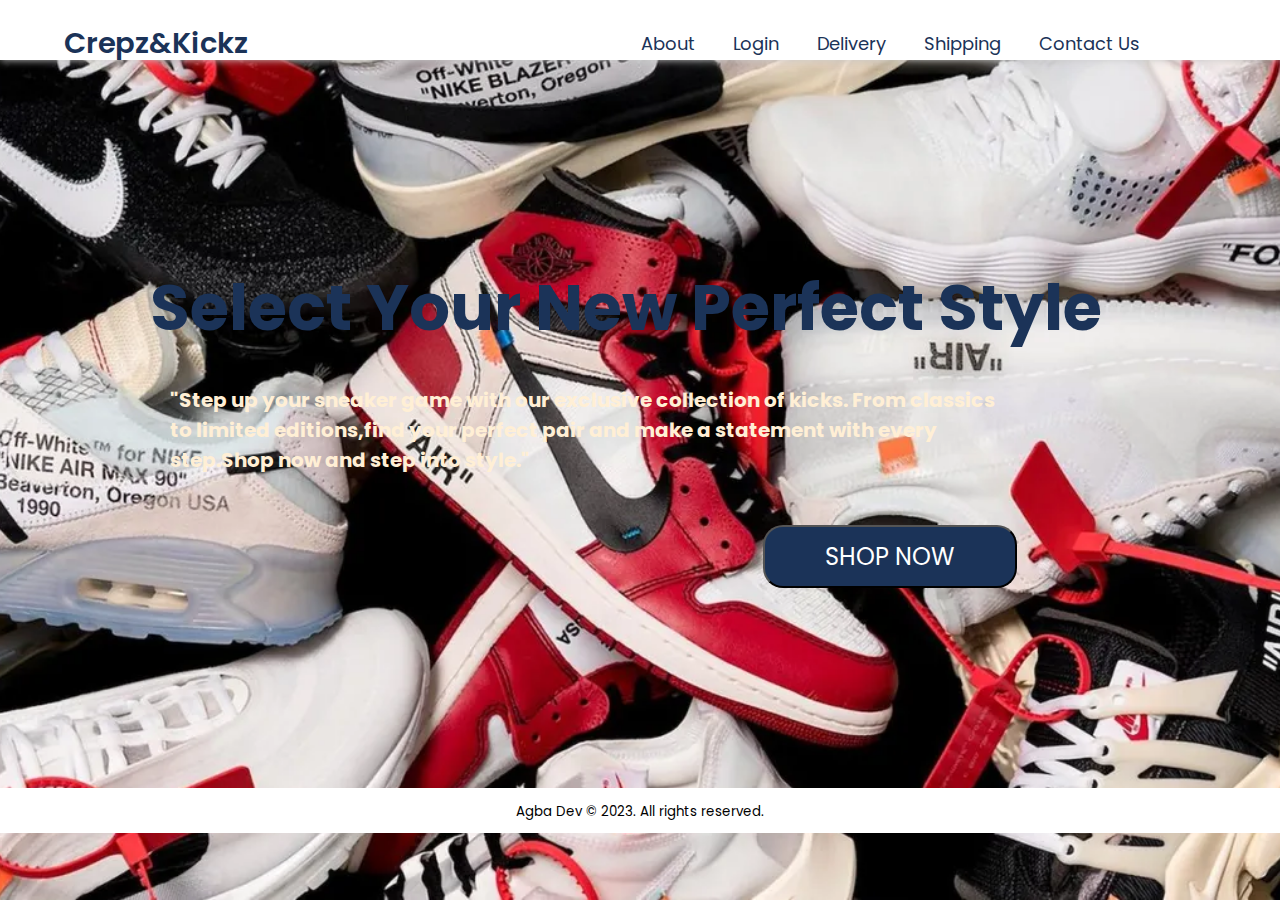
<file: index.html>
<!DOCTYPE html>
<html lang="en">
<head>
    <meta charset="UTF-8">
    <meta name="viewport" content="width=device-width, initial-scale=1.0">
    <!--FONT AWESOME CDN-->
    <link rel="stylesheet" href="https://use.fontawesome.com/releases/v5.15.4/css/all.css" integrity="sha384-DyZ88mC6Up2uqS4h/KRgHuoeGwBcD4Ng9SiP4dIRy0EXTlnuz47vAwmeGwVChigm" crossorigin="anonymous"/>
    <!--CSS FILE-->
    <link rel="stylesheet" href="assets/css/index.css">
    <!--TITLE-->
    <title>Crepz&Kickz</title>
    <!-- Google Fonts Cdn-->
    <link rel="preconnect" href="https://fonts.googleapis.com">
    <link rel="preconnect" href="https://fonts.gstatic.com" crossorigin>
    <link href="https://fonts.googleapis.com/css2?family=Poppins:ital,wght@0,100;0,200;0,300;0,400;1,400&display=swap" rel="stylesheet">
</head>
<body>
    <header>
        <div id="navbar">
            <div class="top-nav">
                <div class="top-header">
                    <a href="index.html" style="color: #1B3358;">Crepz&Kickz</a>
                </div>

                <div class="navmenu">
                    <div class="top-navbar">
                        <ul>
                            <li><a href="about.html">About</a></li>
                            <li><a href="login.html">Login</a></li>
                            <li><a href="delivery.html">Delivery</a></li>
                            <li><a href="shipping.html">Shipping</a></li>
                            <li><a href="contact.html">Contact Us</a></li>
                        </ul>
                    </div>
                    <div class="top-icons">
                        <i class="fa fa-user"></i>
                        <i class="fas fa-shopping-cart"></i>
                        <i class="fa fa-search"></i>
                    </div>
                </div>

                <i class="fa fa-bars" id="menuBar"></i>
            </div>
        </div>
    </header>
    <main>
        <div class="main-menu">
            <div class="menu-row">
                <div class="menu-col">
                    <h2>Select Your New Perfect Style</h2>
                    <p>"Step up your sneaker game with our exclusive collection of kicks. From classics to limited editions,find your perfect pair and make a statement with every step.Shop now and step into style." <br>
                    
                        <a href="shop.html"><button class="shop-btn">SHOP NOW</button></a>
                    </p>
                </div>

            </div>
        </div>
    </main>
    <!--footer-->
    <footer>
        <section class="footer">
            <p><small>Agba Dev &copy; 2023. All rights reserved.</small></p>
        </section>
    </footer>

    <!--JAVASCRIPT-->
    <script src="assets/javascript/index.js"></script>
</body>
</html>
</file>
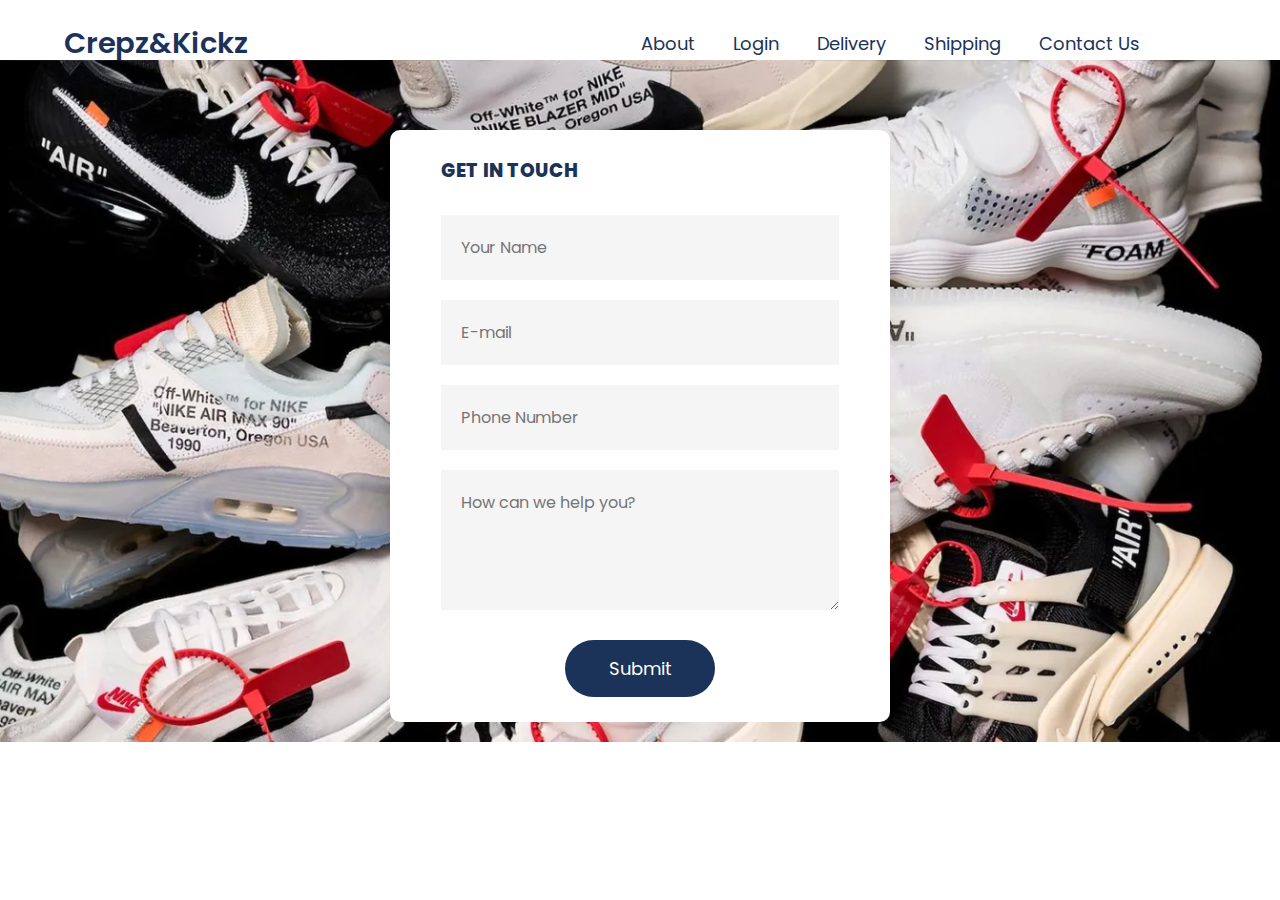
<file: contact.html>
<!DOCTYPE html>
<html lang="en">
<head>
    <meta charset="UTF-8">
    <meta name="viewport" content="width=device-width, initial-scale=1.0">
    <!--CSS FILE-->
    <link rel="stylesheet" href="assets/css/contact.css">
    <!--TITLE-->
    <title>Contact Us</title>
    <!--FONT AWESOME CDN-->
    <link rel="stylesheet" href="https://use.fontawesome.com/releases/v5.15.4/css/all.css" integrity="sha384-DyZ88mC6Up2uqS4h/KRgHuoeGwBcD4Ng9SiP4dIRy0EXTlnuz47vAwmeGwVChigm" crossorigin="anonymous"/>
    <!-- Google Fonts Cdn-->
    <link rel="preconnect" href="https://fonts.googleapis.com">
    <link rel="preconnect" href="https://fonts.gstatic.com" crossorigin>
    <link href="https://fonts.googleapis.com/css2?family=Poppins:ital,wght@0,100;0,200;0,300;0,400;1,400&display=swap" rel="stylesheet">
</head>
<body>

    <div id="navbar">
        <div class="top-nav">
            <div class="top-header">
                <a href="index.html" style="color: #1B3358;">Crepz&Kickz</a>
            </div>

            <div class="navmenu">
                <div class="top-navbar">
                    <ul>
                        <li><a href="about.html">About</a></li>
                        <li><a href="login.html">Login</a></li>
                        <li><a href="delivery.html">Delivery</a></li>
                        <li><a href="shipping.html">Shipping</a></li>
                        <li><a href="contact.html">Contact Us</a></li>
                    </ul>
                </div>
                <div class="top-icons">
                    <i class="fa fa-user"></i>
                    <i class="fas fa-shopping-cart"></i>
                    <i class="fa fa-search"></i>
                </div>
            </div>

            <i class="fa fa-bars" id="menuBar"></i>
        </div>
    </div>
<main>
    <div class="container">
        <form onsubmit="sendEmail(); reset(); return false;">
            <h3>GET IN TOUCH</h3>
            <input type="text" id="name" placeholder="Your Name" required>
            <input type="email" id="email" placeholder="E-mail" required>
            <input type="text" id="phone" placeholder="Phone Number" required>
            <textarea id="message" rows="4" placeholder="How can we help you?"></textarea>
            <button type="submit">Submit</button>
        </form>
    </div>
</main>
    <script src="https://smtpjs.com/v3/smtp.js"></script>
    <script>
        function sendEmail(){
            Email.send({
                Host : "smtp.gmail.com",
                Username : "tobigbadamosi01@gmail.com",
                Password : "password",
                To : 'tobigbadamosi01@gmail.com',
                From : document.getElementbyId('email').value,
                Subject : "New Contact Form",
                Body : "Name:" + document.getElementById("name").value
                    + "<br> Email: " + document.getElementById("email").value
                    + "<br> Phone No: " + document.getElementById("phone").value
                    + "<br> Message: " + document.getElementById("message").value
            }).then(
            message => alert("message")
            );
        }
        
    </script>

    <!--JAVASCRIPT-->
    <script src="assets/javascript/index.js"></script>
</body>
</html>
</file>
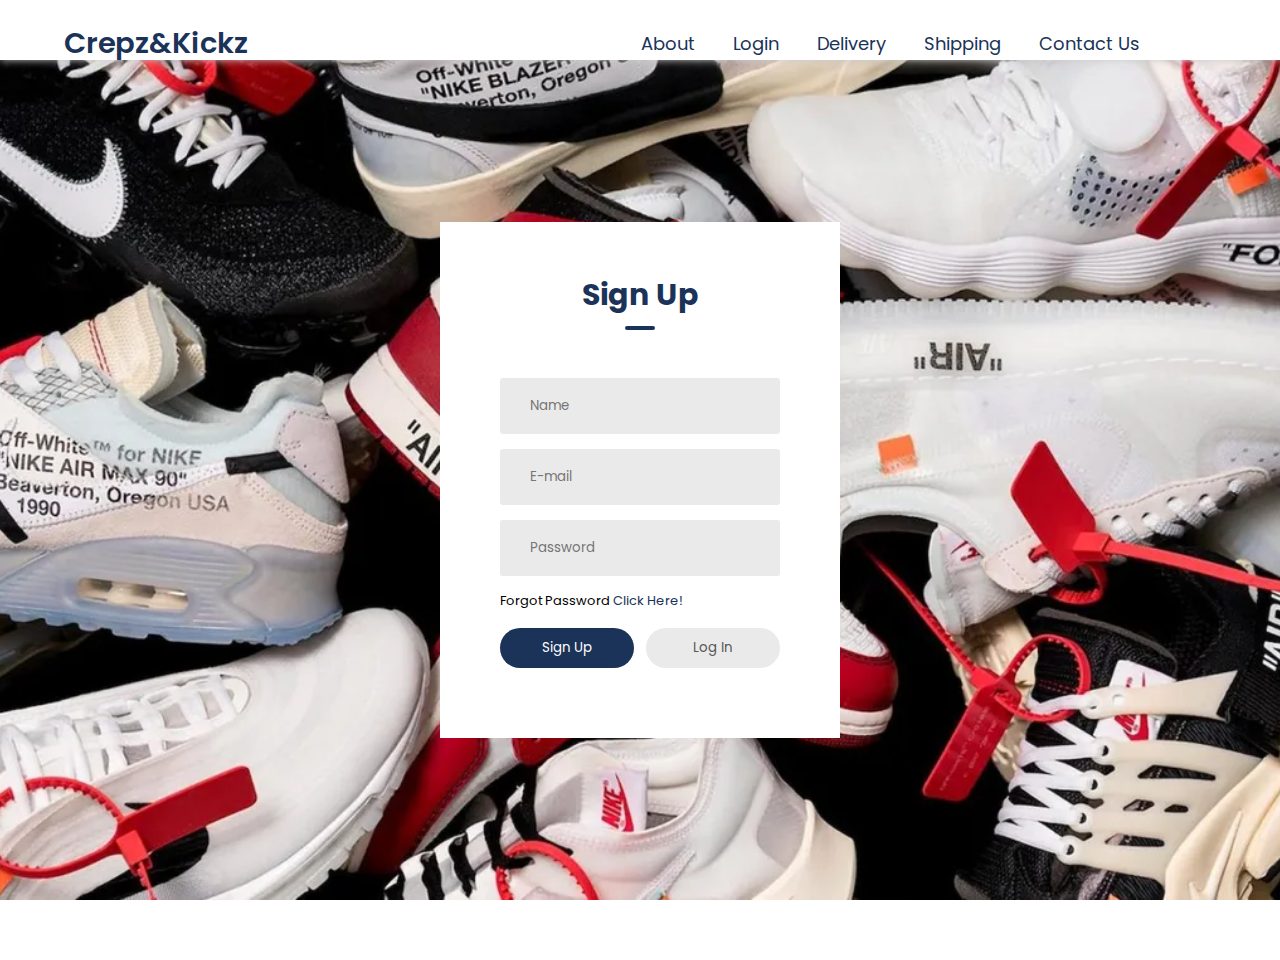
<file: login.html>
<!DOCTYPE html>
<html lang="en">
<head>
    <meta charset="UTF-8">
    <meta name="viewport" content="width=device-width, initial-scale=1.0">
    <!--TITLE-->
    <title>Login</title>
    <!--CSS FILE-->
    <link rel="stylesheet" href="assets/css/login.css">
    <!--FONT AWESOME CDN-->
    <link rel="stylesheet" href="https://use.fontawesome.com/releases/v5.15.4/css/all.css" integrity="sha384-DyZ88mC6Up2uqS4h/KRgHuoeGwBcD4Ng9SiP4dIRy0EXTlnuz47vAwmeGwVChigm" crossorigin="anonymous"/>
    <!-- Google Fonts Cdn-->
    <link rel="preconnect" href="https://fonts.googleapis.com">
    <link rel="preconnect" href="https://fonts.gstatic.com" crossorigin>
    <link href="https://fonts.googleapis.com/css2?family=Poppins:ital,wght@0,100;0,200;0,300;0,400;1,400&display=swap" rel="stylesheet">
</head>
<body>

    <header>
        <div id="navbar">
            <div class="top-nav">
                <div class="top-header">
                    <a href="index.html" style="color: #1B3358;">Crepz&Kickz</a>
                </div>

                <div class="navmenu">
                    <div class="top-navbar">
                        <ul>
                            <li><a href="about.html">About</a></li>
                            <li><a href="login.html">Login</a></li>
                            <li><a href="delivery.html">Delivery</a></li>
                            <li><a href="shipping.html">Shipping</a></li>
                            <li><a href="contact.html">Contact Us</a></li>
                        </ul>
                    </div>
                    <div class="top-icons">
                        <i class="fa fa-user"></i>
                        <i class="fas fa-shopping-cart"></i>
                        <i class="fa fa-search"></i>
                    </div>
                </div>

                <i class="fa fa-bars" id="menuBar"></i>
            </div>
        </div>
    </header>

    <div class="container">
        <div class="form-box">
            <h1 id="title">Sign Up</h1>
            <form>
                <div class="input-group">
                    <div class="input-field" id="nameField">
                        <i class="fa fa-user"></i>
                        <input type="text"  placeholder="Name">
                    </div>

                    <div class="input-field">
                        <i class="fa fa-envelope"></i>
                        <input type="text"  placeholder="E-mail">
                    </div>

                    <div class="input-field">
                        <i class="fa fa-lock"></i>
                        <input type="password" placeholder="Password">
                    </div>
                    <p>Forgot Password <a href="#">Click Here!</a></p>
                </div>
                <div class="btn-field">
                    <button type="button" id="signupBtn">Sign Up</button>
                    <button type="button" id="signinBtn" class="disable">Log In</button>
                </div>
            </form>
        </div>
    </div>

    <!--JAVASCRIPT-->
    <script src="./assets/javascript/index.js"></script>

    <script>

        let signinBtn = document.getElementById('signinBtn');
        let signupBtn = document.getElementById('signupBtn');
        let nameField = document.getElementById('nameField');
        let title = document.getElementById('title');

        signinBtn.onclick = function(){
            nameField.style.maxHeight = '0';
            title.innerHTML = 'Log In';
            signupBtn.classList.add('disable');
            signinBtn.classList.remove('disable');
        }

        signupBtn.onclick = function(){
            nameField.style.maxHeight = '60px';
            title.innerHTML = 'Sign Up';
            signupBtn.classList.remove('disable');
            signinBtn.classList.add('disable');
        }



    </script>

</body>
</html>
</file>
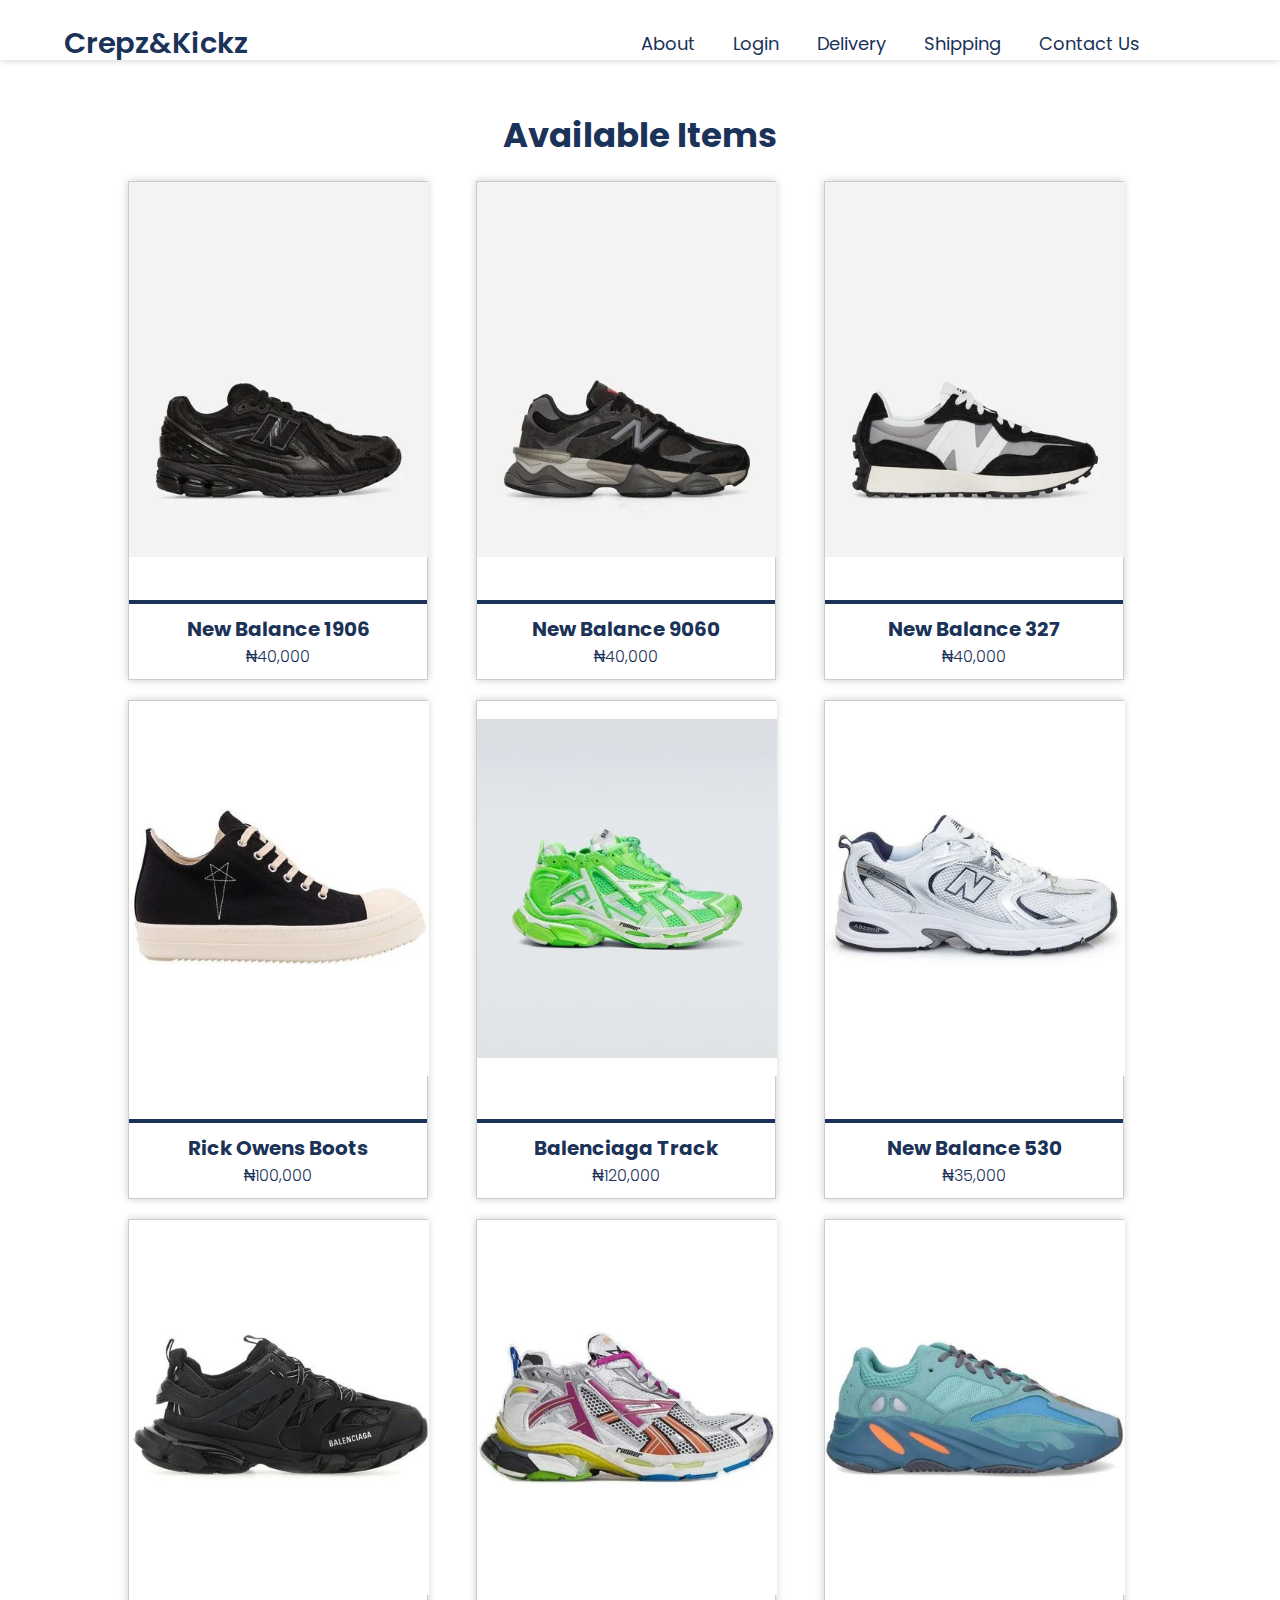
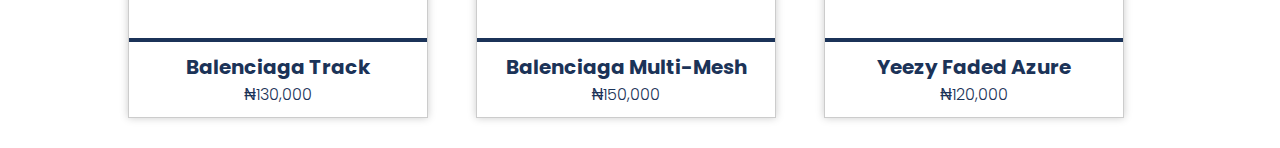
<file: shop.html>
<!DOCTYPE html>
<html lang="en">
<head>
    <meta charset="UTF-8">
    <meta name="viewport" content="width=device-width, initial-scale=1.0">
    <!--TITLE-->
    <title>Shop</title>
    <!--FONT AWESOME CDN-->
    <link rel="stylesheet" href="https://use.fontawesome.com/releases/v5.15.4/css/all.css" integrity="sha384-DyZ88mC6Up2uqS4h/KRgHuoeGwBcD4Ng9SiP4dIRy0EXTlnuz47vAwmeGwVChigm" crossorigin="anonymous"/>
    <!--CSS FILE-->
    <link rel="stylesheet" href="assets/css/shop.css">
    <!-- Google Fonts Cdn-->
    <link rel="preconnect" href="https://fonts.googleapis.com">
    <link rel="preconnect" href="https://fonts.gstatic.com" crossorigin>
    <link href="https://fonts.googleapis.com/css2?family=Poppins:ital,wght@0,100;0,200;0,300;0,400;1,400&display=swap" rel="stylesheet">

</head>
<body>

    <div id="navbar">
        <div class="top-nav">
            <div class="top-header">
                <a href="index.html" style="color: #1B3358;">Crepz&Kickz</a>
            </div>

            <div class="navmenu">
                <div class="top-navbar">
                    <ul>
                        <li><a href="about.html">About</a></li>
                        <li><a href="login.html">Login</a></li>
                        <li><a href="delivery.html">Delivery</a></li>
                        <li><a href="shipping.html">Shipping</a></li>
                        <li><a href="contact.html">Contact Us</a></li>
                    </ul>
                </div>
                <div class="top-icons">
                    <i class="fa fa-user"></i>
                    <i class="fas fa-shopping-cart"></i>
                    <i class="fa fa-search"></i>
                </div>
            </div>

            <i class="fa fa-bars" id="menuBar"></i>
        </div>
    </div>

    <section id="shop">
        <h2>Available Items</h2>

        <div class="items-row">
            <div class="items-col">
                <div class="items-img">
                    <img src="assets/images/new-balance-Black-1906d-Sneakers.webp"  width="300px" alt="NewBalance1906">
                    <div class="card">
                        <label>Size:</label>
                        <select>
                            <option disabled selected>--Select Here--</option>
                            <option>39</option>
                            <option>40</option>
                            <option>41</option>
                            <option>42</option>
                            <option>43</option>
                            <option>44</option>
                            <option>45</option>
                        </select>
                        <br>
                        <span><a href="login.html">Add to Cart</a></span>
                    </div>
                </div>

                <div class="content">
                    <h4>New Balance 1906</h4>
                    <span>₦40,000</span>
                </div>
            </div>

            <div class="items-col">
                <div class="items-img">
                    <img src="assets/images/new-balance-Black-9060-Sneakers-Castlerock.webp"  width="300px" alt="NewBalance9060">
                    <div class="card">
                        <label>Size:</label>
                        <select>
                            <option disabled selected>--Select Here--</option>
                            <option>39</option>
                            <option>40</option>
                            <option>41</option>
                            <option>42</option>
                            <option>43</option>
                            <option>44</option>
                            <option>45</option>
                        </select>
                        <br>
                        <span><a href="login.html">Add to Car</a>t</span>
                    </div>
                </div>

                <div class="content">
                    <h4>New Balance 9060</h4>
                    <span>₦40,000</span>
                </div>
            </div>

            <div class="items-col">
                <div class="items-img">
                    <img src="assets/images/new-balance-Multicolor-327-Sneakers-Black-Shadow-Grey.webp"  width="300px" alt="NewBalance327">
                    <div class="card"> <label>Size:</label>
                        <select>
                            <option disabled selected>--Select Here--</option>
                            <option>39</option>
                            <option>40</option>
                            <option>41</option>
                            <option>42</option>
                            <option>43</option>
                            <option>44</option>
                            <option>45</option>
                        </select>
                        <br>
                        <span><a href="login.html">Add to Cart</a></span>
                    </div>
                </div>

                <div class="content">
                    <h4>New Balance 327</h4>
                    <span>₦40,000</span>
                </div>
            </div>

            <div class="items-col">
                <div class="items-img">
                    <img src="assets/images/rick-owens-drkshdw-Black-Round-Toe-Lace-up-Sneakers.webp"  width="300px" alt="Rick Owens">
                    <div class="card">
                        <label>Size:</label>
                        <select>
                            <option disabled selected>--Select Here--</option>
                            <option>39</option>
                            <option>40</option>
                            <option>41</option>
                            <option>42</option>
                            <option>43</option>
                            <option>44</option>
                            <option>45</option>
                        </select>
                        <br>
                        <span><a href="login.html">Add to Cart</a></span>
                    </div>
                </div>

                <div class="content">
                    <h4>Rick Owens Boots</h4>
                    <span>₦100,000</span>
                </div>
            </div>

            <div class="items-col">
                <div class="items-img">
                    <img src="assets/images/balenciaga-green-Baskets-Runner.webp"  width="300px" alt="balenciaga-green-Baskets-Runner">
                    <div class="card">
                        <label>Size:</label>
                        <select>
                            <option disabled selected>--Select Here--</option>
                            <option>39</option>
                            <option>40</option>
                            <option>41</option>
                            <option>42</option>
                            <option>43</option>
                            <option>44</option>
                            <option>45</option>
                        </select>
                        <br>
                        <span><a href="login.html">Add to Cart</a></span>
                    </div>
                </div>

                <div class="content">
                    <h4>Balenciaga Track</h4>
                    <span>₦120,000</span>
                </div>
            </div>

            <div class="items-col">
                <div class="items-img">
                    <img src="assets/images/new-balance-Multi-530-Round-Toe-Lace-up-Sneakers.webp"  width="300px" alt="NewBalance530">
                    <div class="card">
                        <label>Size:</label>
                        <select>
                            <option disabled selected>--Select Here--</option>
                            <option>39</option>
                            <option>40</option>
                            <option>41</option>
                            <option>42</option>
                            <option>43</option>
                            <option>44</option>
                            <option>45</option>
                        </select>
                        <br>
                        <span><a href="login.html">Add to Cart</a></span>
                    </div>
                </div>

                <div class="content">
                    <h4>New Balance 530</h4>
                    <span>₦35,000</span>
                </div>
            </div>

            <div class="items-col">
                <div class="items-img">
                    <img src="assets/images/balenciaga-Black-Track-Sneakers.webp"  width="300px" alt="balenciaga-Black-Track-Sneakers">
                    <div class="card">
                        <label>Size:</label>
                        <select>
                            <option disabled selected>--Select Here--</option>
                            <option>39</option>
                            <option>40</option>
                            <option>41</option>
                            <option>42</option>
                            <option>43</option>
                            <option>44</option>
                            <option>45</option>
                        </select>
                        <br>
                        <span><a href="login.html">Add to Cart</a></span>
                    </div>
                </div>

                <div class="content">
                    <h4>Balenciaga Track</h4>
                    <span>₦130,000</span>
                </div>
            </div>

            <div class="items-col">
                <div class="items-img">
                    <img src="assets/images/balenciaga-Multi-Mesh-Runner-Sneakers.webp"  width="300px" alt="balenciaga-Multi-Mesh-Runner-Sneakers">
                    <div class="card">
                        <label>Size:</label>
                        <select>
                            <option disabled selected>--Select Here--</option>
                            <option>39</option>
                            <option>40</option>
                            <option>41</option>
                            <option>42</option>
                            <option>43</option>
                            <option>44</option>
                            <option>45</option>
                        </select>
                        <br>
                        <span><a href="login.html">Add to Cart</a></span>
                    </div>
                </div>

                <div class="content">
                    <h4>Balenciaga Multi-Mesh</h4>
                    <span>₦150,000</span>
                </div>
            </div>

            <div class="items-col">
                <div class="items-img">
                    <img src="assets/images/yeezy-Blue-Adidas-Boost-700-Faded-Azure-Low-top-Sneakers.webp"  width="300px" alt="NewBalance327">
                    <div class="card">
                        <label>Size:</label>
                        <select>
                            <option disabled selected>--Select Here--</option>
                            <option>39</option>
                            <option>40</option>
                            <option>41</option>
                            <option>42</option>
                            <option>43</option>
                            <option>44</option>
                            <option>45</option>
                        </select>
                        <br>
                        <span><a href="login.html">Add to Cart</a></span>
                    </div>
                </div>

                <div class="content">
                    <h4>Yeezy Faded Azure</h4>
                    <span>₦120,000</span>
                </div>
            </div>

        </div>
    </section>
    <!--JAVASCRIPT-->
    <script src="assets/javascript/index.js"></script>
</body>
</html>
</file>
<file: assets/css/index.css>
*{
    margin: 0;
    padding: 0;
    text-decoration: none;
    list-style: none;
    font-family: 'Poppins', sans-serif;
    box-sizing: border-box;
}
body{
    background-image: url(../images/background.webp);
    background-position: center;
    background-size: cover;
    background-repeat: no-repeat;
    background-attachment: fixed;
    height: 100vh;
}
#navbar{
    width: 100%;
    height: 60px;
    background-color: #ffff;
    overflow: hidden;
    z-index: 1000;
    box-shadow: 0 0 8px #ccc;
}

.top-nav{
    display: flex;
    text-align: center;
    align-items: center;
    justify-content: space-between;
    width: 90%;
    margin: 0 auto;
    padding-top: 22px;
    overflow: hidden;
    z-index: 1000;
    background-color: #ffff;
}

.top-nav .navmenu{
    display: flex;
    align-items: center;
    text-align: center;
    justify-content: space-between;
}

.top-nav .navmenu ul{
    display: flex;
    align-items: center;
    text-align: center;
    justify-content: space-around;
}

.top-nav .top-header a{
    font-size: 29px;
    font-weight: 600;
}

.top-nav .navmenu ul li a{
    font-size: 18px;
    color: #1B3358;
    margin-left: 8px;
    margin-right: 8px;
    padding-right: 11px;
    padding-left: 11px;
}


.top-nav .navmenu ul li a:hover{
    color: #f5d7db;
}

.top-nav .top-icons{
    display: flex;
    align-items: center;
    text-align: center;
    color: #1B3358;
}

.top-nav .top-icons i{
    font-size: 18px;
    padding-right: 19px;
    cursor: pointer;
    transition: .42s;
}

.top-nav .top-icons i:hover{
    color: #f5d7db;
    transform: scale(1.1);
}

.top-nav #menuBar{
    font-size: 30px;
    cursor: pointer;
    display: none;
}

/* Main Menu */

.main-menu{
    width: 90%;
    height: 100%;
    margin: auto;
    display: block;
    position: relative;
}

.main-menu .menu-row{
    width: 100%;
    display: flex;
    flex-direction: column;
}

.main-menu .menu-row .menu-col{
    margin: auto;
    display: block;
    margin-top: 100px;
    width: 85%;
}

.main-menu .menu-row .menu-col h2{
    font-size: 4rem;
    color: #1B3358;
    margin-top: 100px;  
}

.main-menu .menu-row .menu-col p{
    font-size: 20px;
    padding: 30px 15px 15px 20px;
    color:  papayawhip;
    width: 90%;
    font-weight: 700;
}

.main-menu .menu-row .menu-col .shop-btn{
    margin-top: 20px;
    padding: 12px 50px;
    font-size: 1.5rem;
    outline: none;
    background: #1B3358;
    color: #ffff;
    transition: .42s;
    border-radius: 20px;
    margin: auto;
    display: block;
    float: right;
    margin-top: 50px;
    width: 30%;
}

.main-menu .menu-row .menu-col .shop-btn:hover{
    background-color: #f5d7db;
    border: 1px solid #f5d7db;
    color: #1B3358;
    cursor: pointer;
}

.sticky{
    position: fixed;
    top: 0;
    right: 0;
    width: 100%;
}

.sticky + section{
    padding-top: 60px;
}

/* footer */

footer{
   background-color: #ffffff;
   margin-top: 200px;
   width: 100%;
}

.footer{
    width: 100%;
    text-align: center;
    font-size: 16px;
    color: #000;
    padding: 10px 0;
    background-position-x: #CCCCCC;
}

@media(max-width:768px){
    .main-menu .menu-row .menu-col h2{
        font-size: 1.8rem;
        text-align: center;
        font-weight: 1000;
        padding-left: 10px;
    }

    .main-menu .menu-row .menu-col .shop-btn{
       width: 20%;
       white-space: nowrap;
       font-size: 0.7rem;
       padding-right: 100px;
    }

    .top-nav .navmenu{
        display: block;
        position: fixed;
        right: 100%;
        top: 16.5%;
        width: 240px;
        height: 100vh;
        border: 1px solid #ffff;
        background-color: #ffff;
        overflow: hidden;
        z-index: 1000;
    }

    .top-nav .navmenu.open{
        right: 0;
    }

    .top-nav .top-navbar ul{
        display: block;
        margin: 30px 0;
    }

    .top-nav .top-navbar ul li{
        margin: 30px;
    }

    .top-nav .top-icons i{
        position: relative;
        left: 32%;
    }

    .top-nav #menuBar{
        display: block;
    }

    .header .contact .normal{
        display: none;
    }

    #navbar{
        height: 100px;
        background-color: #ffff;
    }

}

@media (max-width:500px) {
    .top-nav .top-header a{
        font-size: 1.2rem;
    }
    .main-menu .menu-row .menu-col{
        margin-top: -10px;
        margin: auto;
        display: block;
    }
    .main-menu .menu-row .menu-col .shop-btn{
        width:20%;
        height: 10%;
        white-space: nowrap;
        font-size: 0.6rem;
        padding-right: 100px;
    }
    .main-menu .menu-row .menu-col h2{
        font-size: 1.5rem;
        
    }
    .main-menu .menu-row .menu-col p{
        font-size: 0.7rem;
        width: 70%;
    }
    
}
</file>
<file: assets/css/contact.css>
*{
    margin: 0;
    padding: 0;
    box-sizing: border-box;
    font-family: 'Poppins', sans-serif;
    text-decoration: none;
    list-style: none;
}

#navbar{
    width: 100%;
    height: 60px;
    background-color: #ffff;
    overflow: hidden;
    z-index: 1000;
    box-shadow: 0 0 8px #ccc;
}

.top-nav{
    display: flex;
    text-align: center;
    align-items: center;
    justify-content: space-between;
    width: 90%;
    margin: 0 auto;
    padding-top: 22px;
    overflow: hidden;
    z-index: 1000;
    background-color: #ffff;
}

.top-nav .navmenu{
    display: flex;
    align-items: center;
    text-align: center;
    justify-content: space-between;
}

.top-nav .navmenu ul{
    display: flex;
    align-items: center;
    text-align: center;
    justify-content: space-around;
}

.top-nav .top-header a{
    font-size: 29px;
    font-weight: 600;
}

.top-nav .navmenu ul li a{
    font-size: 18px;
    color: #1B3358;
    margin-left: 8px;
    margin-right: 8px;
    padding-right: 11px;
    padding-left: 11px;
}


.top-nav .navmenu ul li a:hover{
    color: #f5d7db;
}

.top-nav .top-icons{
    display: flex;
    align-items: center;
    text-align: center;
    color: #1B3358;
}

.top-nav .top-icons i{
    font-size: 18px;
    padding-right: 19px;
    cursor: pointer;
    transition: .42s;
}

.top-nav .top-icons i:hover{
    color: #f5d7db;
    transform: scale(1.1);
}

.top-nav #menuBar{
    font-size: 30px;
    cursor: pointer;
    display: none;
}


.container{
    width: 100%;
    display: flex;
    align-items: center;
    justify-content: center;
    height: 300px;
    height: 100%;
    background-image: url(../images/background.webp);
    background-position: center;
    background-size: cover;
    position: relative;
    padding: 20px;
    
}

form{
    margin-top: 50px;
    background: white;
    display: flex;
    flex-direction: column;
    padding: 2vw 4vw;
    width: 90%;
    max-width: 500px;
    border-radius: 10px;
}

form h3{
    color: #1B3358;
    font-weight: 800;
    margin-bottom: 20px;
}

form input, form textarea{
    border: 0;
    margin: 10px 0;
    padding: 20px;
    outline: none;
    background: #f5f5f5;
    font-size: 16px;
}

form button{
    padding: 15px;
    background: #1B3358;
    color: #fff;
    font-size: 18px;
    border: 0;
    outline: none;
    cursor: pointer;
    width: 150px;
    margin: 20px auto 0;
    border-radius: 30px;
}

@media(max-width:768px){
    .top-nav .navmenu{
        display: block;
        position: fixed;
        right: 100%;
        top: 16.5%;
        width: 240px;
        height: 100vh;
        border: 1px solid #ffff;
        background-color: #ffff;
        overflow: hidden;
        z-index: 1000;
    }

    .top-nav .navmenu.open{
        right: 0;
    }

    .top-nav .top-navbar ul{
        display: block;
        margin: 30px 0;
    }

    .top-nav .top-navbar ul li{
        margin: 30px;
    }

    .top-nav .top-icons i{
        position: relative;
        left: 32%;
    }

    .top-nav #menuBar{
        display: block;
    }

    .header .contact .normal{
        display: none;
    }

    #navbar{
        height: 100px;
        background-color: #ffff;
    }

    .container{
        width: 100%;
    }

    .small-container{
        width: 90%;
    }
}
</file>
<file: assets/css/login.css>
*{
    margin: 0;
    padding: 0;
    text-decoration: none;
    list-style: none;
    box-sizing: border-box;
    font-family: 'Poppins', sans-serif;
}

#navbar{
    width: 100%;
    height: 60px;
    background-color: #ffff;
    overflow: hidden;
    z-index: 1000;
    box-shadow: 0 0 8px #ccc;
}

.top-nav{
    display: flex;
    text-align: center;
    align-items: center;
    justify-content: space-between;
    width: 90%;
    margin: 0 auto;
    padding-top: 22px;
    overflow: hidden;
    z-index: 1000;
    background-color: #ffff;
}

.top-nav .navmenu{
    display: flex;
    align-items: center;
    text-align: center;
    justify-content: space-between;
}

.top-nav .navmenu ul{
    display: flex;
    align-items: center;
    text-align: center;
    justify-content: space-around;
}

.top-nav .top-header a{
    font-size: 29px;
    font-weight: 600;
}

.top-nav .navmenu ul li a{
    font-size: 18px;
    color: #1B3358;
    margin-left: 8px;
    margin-right: 8px;
    padding-right: 11px;
    padding-left: 11px;
}


.top-nav .navmenu ul li a:hover{
    color: #f5d7db;
}

.top-nav .top-icons{
    display: flex;
    align-items: center;
    text-align: center;
    color: #1B3358;
}

.top-nav .top-icons i{
    font-size: 18px;
    padding-right: 19px;
    cursor: pointer;
    transition: .42s;
}

.top-nav .top-icons i:hover{
    color: #f5d7db;
    transform: scale(1.1);
}

.top-nav #menuBar{
    font-size: 30px;
    cursor: pointer;
    display: none;
}

body{
    background-image: url(../images/background.webp);
    background-position: center;
    background-size: cover;
    position: relative;
    background-repeat: no-repeat;
    background-attachment: fixed;
}

.container{
    width: 100%;
    height: 100vh;
}

.form-box{
    width: 90%;
    max-width: 400px;
    position: absolute;
    top: 50%;
    left: 50%;
    transform: translate(-50%,-50%) ;
    background: #ffff;
    padding: 50px 60px 70px;
    text-align: center;
}

.form-box h1{
    font-size: 30px;
    margin-bottom: 60px;
    color: #1B3358;
    position: relative;
}

.form-box h1::after{
    content: '';
    width: 30px;
    height: 4px;
    border-radius: 3px;
    background: #1B3358;
    position: absolute;
    bottom: -12px;
    left: 50%;
    transform: translateX(-50%);
}

.input-field{
    background: #eaeaea;
    margin: 15px 0;
    border-radius: 3px;
    display: flex;
    align-items: center;
    max-height: 65px;
    transition: max-height 0.5s;
    overflow: hidden;
    
}

input{
    width: 100%;
    background: transparent;
    border: 0;
    outline: 0;
    padding: 18px 15px;
}

.input-field i{
    margin-left: 15px;
    color: #999;
}

form p{
    text-align: left;
    font-size: 13px;
}

form p a{
    text-decoration: none;
    color: #1B3358;
}

.btn-field{
    width: 100%;
    display: flex;
    justify-content: space-between;
}

.btn-field button{
    flex-basis: 48%;
    background: #1B3358;
    color: #ffff;
    height: 40px;
    border-radius: 20px;
    border: 0;
    outline: 0;
    cursor: pointer;
    transition: background 1s;
}

.input-group{
    height: 250px;
}

.btn-field button.disable{
    background: #eaeaea;
    color: #555;
}

@media(max-width:768px){
    .top-nav .navmenu{
        display: block;
        position: fixed;
        right: 100%;
        top: 16.5%;
        width: 240px;
        height: 100vh;
        border: 1px solid #ffff;
        background-color: #ffff;
        overflow: hidden;
        z-index: 1000;
    }

    .top-nav .navmenu.open{
        right: 0;
    }

    .top-nav .top-navbar ul{
        display: block;
        margin: 30px 0;
    }

    .top-nav .top-navbar ul li{
        margin: 30px;
    }

    .top-nav .top-icons i{
        position: relative;
        left: 32%;
    }

    .top-nav #menuBar{
        display: block;
    }

    .header .contact .normal{
        display: none;
    }

    #navbar{
        height: 100px;
        background-color: #ffff;
    }

}
</file>
<file: assets/css/shop.css>
*{
    margin: 0;
    padding: 0;
    text-decoration: none;
    list-style: none;
    font-family: 'Poppins', sans-serif;
    box-sizing: border-box;
}

#navbar{
    width: 100%;
    height: 60px;
    background-color: #ffff;
    overflow: hidden;
    z-index: 1000;
    box-shadow: 0 0 8px #ccc;
}

.top-nav{
    display: flex;
    text-align: center;
    align-items: center;
    justify-content: space-between;
    width: 90%;
    margin: 0 auto;
    padding-top: 22px;
    overflow: hidden;
    z-index: 1000;
    background-color: #ffff;
}

.top-nav .navmenu{
    display: flex;
    align-items: center;
    text-align: center;
    justify-content: space-between;
}

.top-nav .navmenu ul{
    display: flex;
    align-items: center;
    text-align: center;
    justify-content: space-around;
}

.top-nav .top-header a{
    font-size: 29px;
    font-weight: 600;
}

.top-nav .navmenu ul li a{
    font-size: 18px;
    color: #1B3358;
    margin-left: 8px;
    margin-right: 8px;
    padding-right: 11px;
    padding-left: 11px;
}


.top-nav .navmenu ul li a:hover{
    color: #f5d7db;
}

.top-nav .top-icons{
    display: flex;
    align-items: center;
    text-align: center;
    color: #1B3358;
}

.top-nav .top-icons i{
    font-size: 18px;
    padding-right: 19px;
    cursor: pointer;
    transition: .42s;
}

.top-nav .top-icons i:hover{
    color: #f5d7db;
    transform: scale(1.1);
}

.top-nav #menuBar{
    font-size: 30px;
    cursor: pointer;
    display: none;
}

section{
    width: 100%;
    height: auto;
    padding: 30px 0;
    text-align: center;
}

#shop h2{
    font-size: 34px;
    padding: 20px;
    text-align: center;
    color: #1B3358;
}

.items-row{
    width: 80%;
    margin: 0 auto;
    display: grid;
    grid-template-columns: 1fr 1fr 1fr;
    grid-gap: 20px;
}

.items-row .items-col{
    border: 1px solid #ccc;
    box-shadow: 0 0 8px #ccc;
    width: 300px;
}

.items-row .items-col .items-img{
    object-fit: cover;
    object-position: center;
    width: 300px;
    height: auto;
    margin-bottom: 40px;
}

.items-row .items-col .items-img  img{
    width: 100%;
    height: 100%;
}

.items-row .items-col .items-img .card{
    width: 100%;
    background: #1B3358;
    color: #ccc;
    padding: 9px;
    font-size: 18px;
    height: 0;
    cursor: pointer;
    transition: .42s;
    display: none;
}

.items-row .items-col:hover .items-img .card{
    height: 50px;
    display: block;
}

.items-row .items-col .content{
    border-top: 4px solid #1B3358;
    margin-top: -4px;
    text-align: center;
    padding: 10px 0;
}

.items-row .items-col .content h4{
    font-size: 20px;
    color: #1B3358;
}

.items-row .items-col .content span{
    color: #1B3358;
    font-weight: 300;
    font-size: 16px;
}


@media(max-width:768px){
    .top-nav .navmenu{
        display: block;
        position: fixed;
        right: 100%;
        top: 16.5%;
        width: 240px;
        height: 100vh;
        border: 1px solid #ffff;
        background-color: #ffff;
        overflow: hidden;
        z-index: 1000;
    }

    .top-nav .navmenu.open{
        right: 0;
    }

    .top-nav .top-navbar ul{
        display: block;
        margin: 30px 0;
    }

    .top-nav .top-navbar ul li{
        margin: 30px;
    }

    .top-nav .top-icons i{
        position: relative;
        left: 32%;
    }

    .top-nav #menuBar{
        display: block;
    }

    .header .contact .normal{
        display: none;
    }

    #navbar{
        height: 100px;
        background-color: #ffff;
    }

    .items-row{
        width: 67%;
        grid-template-columns: 1fr;
    }
}

@media(max-width:540px){
    .items-row{
        width: 75%;
        grid-template-columns: 1fr;
    }

    .items-row .items-col{
        width: 220px;
    }

    .items-row .items-col .items-img{
        width: 220px;
        height: 200px;
    }

    .items-row .items-col .content h4{
        font-size: 20px;

    }
}
</file>
